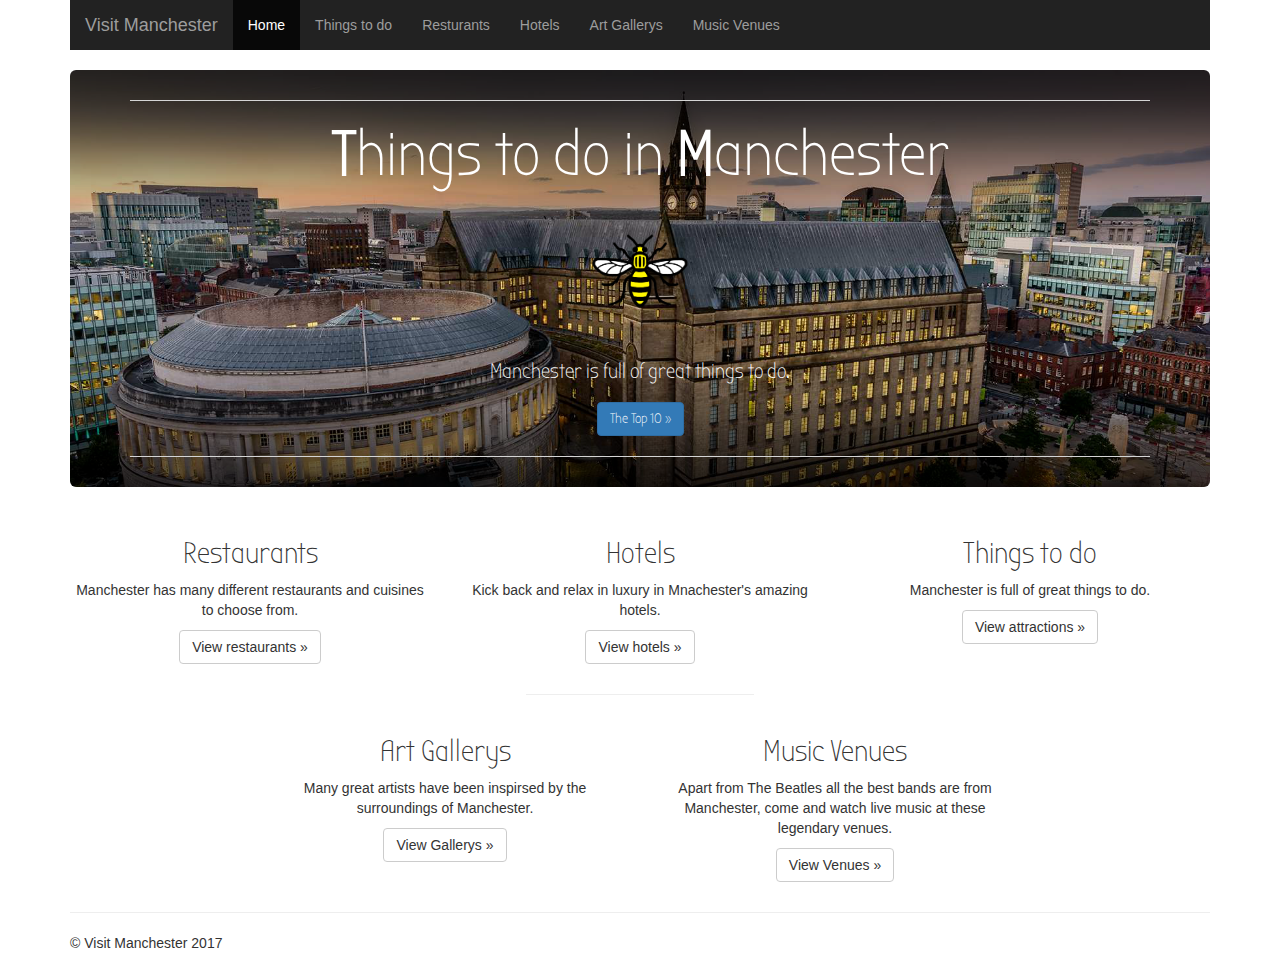
<file: index.html>
<!DOCTYPE html>
<html lang="en">
<head>
    <meta charset="UTF-8">
    <meta name="viewport" content="width=device-width, initial-scale=1.0">
    <meta http-equiv="X-UA-Compatible" content="ie=edge">
    <title>Visit Manchester</title>
    <link rel="stylesheet" href="https://maxcdn.bootstrapcdn.com/bootstrap/3.3.7/css/bootstrap.min.css" integrity="sha384-BVYiiSIFeK1dGmJRAkycuHAHRg32OmUcww7on3RYdg4Va+PmSTsz/K68vbdEjh4u" crossorigin="anonymous">
    <link rel="stylesheet" type="text/css" href="style.css">
    <link href="https://fonts.googleapis.com/css?family=Bubbler+One" rel="stylesheet">
</head>
<body>
        <div class="container">
            <nav class="navbar navbar-inverse">
                    <div class="navbar-header">
                        <button type="button" class="navbar-toggle collapsed" data-toggle="collapse" data-target="#navbar">
                            <span class="sr-only">Toggle Navigation</span>
                            <span class="icon-bar"></span>
                            <span class="icon-bar"></span>
                            <span class="icon-bar"></span>
                        </button>

                        <a class="navbar-brand" href="index.html">Visit Manchester</a>
                    </div>
                    <div id="navbar" class"navbar-collapse collapse">
                        <ul class="nav navbar-nav">
                            <li class="active"><a href="index.html">Home</a></li>
                            <li><a href="thingstodo.html">Things to do</a></li>
                            <li><a href="restaurants.html">Resturants</a></li>
                            <li><a href="hotels.html">Hotels</a></li>
                            <li><a href="art-gallerys.html">Art Gallerys</a></li>
                            <li><a href="music-venues.html">Music Venues</a></li>
                        </ul>
                    </div>
            </nav>

            <div class="jumbotron">
                <hr>
                <h1><span class="bold">T</span>hings to do in <span class="bold">M</span>anchester</h1>
                <p><img class="bee" src="images/manchester-bee.png"></p>
                <p>Manchester is full of great things to do.</p>
                <p><a class="btn btn-primary brn-lg" href="thingstodo.html">The Top 10 »</a></p>
                <hr>
            </div>

            <div class="center-text">
            <div class="row">
                <div class="col-md-4">
                    <h2>Restaurants</h2>
                    <p>Manchester has many different restaurants and cuisines to choose from.</p>
                    <p><a class="btn btn-default" href="restaurants.html">View restaurants »</a></p>
                </div>
                <div class="col-md-4">
                    <h2>Hotels</h2>
                    <p>Kick back and relax in luxury in Mnachester's amazing hotels.</p>
                    <p><a class="btn btn-default" href="hotels.html">View hotels »</a></p>
                </div>
                <div class="col-md-4">
                    <h2>Things to do</h2>
                    <p>Manchester is full of great things to do.</p>
                    <p><a class="btn btn-default" href="thingstodo.html">View attractions »</a></p>
                </div>
            </div>

            <hr class="short-line">

            <div class="row">
                <div class="col-md-2">
                    </div>
                <div class="col-md-4">
                    <h2>Art Gallerys</h2>
                    <p>Many great artists have been inspirsed by the surroundings of Manchester.</p>
                    <p><a class="btn btn-default" href="art-gallerys.html">View Gallerys »</a></p>
                </div>
                <div class="col-md-4">
                    <h2>Music Venues</h2>
                    <p>Apart from The Beatles all the best bands are from Manchester, come and watch
                        live music at these legendary venues.</p>
                    <p><a class="btn btn-default" href="music-venues.html">View Venues »</a></p>
                </div>
                <div class="col-md-2">
                    </div>
            </div>
            </div>

            <hr>

            <footer>
            
                <p>&copy; Visit Manchester 2017</p>


            </footer>


        </div>

    <script src="https://ajax.googleapis.com/ajax/libs/jquery/1.12.4/jquery.min.js"></script>
    <script src="https://maxcdn.bootstrapcdn.com/bootstrap/3.3.7/js/bootstrap.min.js" integrity="sha384-Tc5IQib027qvyjSMfHjOMaLkfuWVxZxUPnCJA7l2mCWNIpG9mGCD8wGNIcPD7Txa" crossorigin="anonymous"></script>
</body>
</html>
</file>
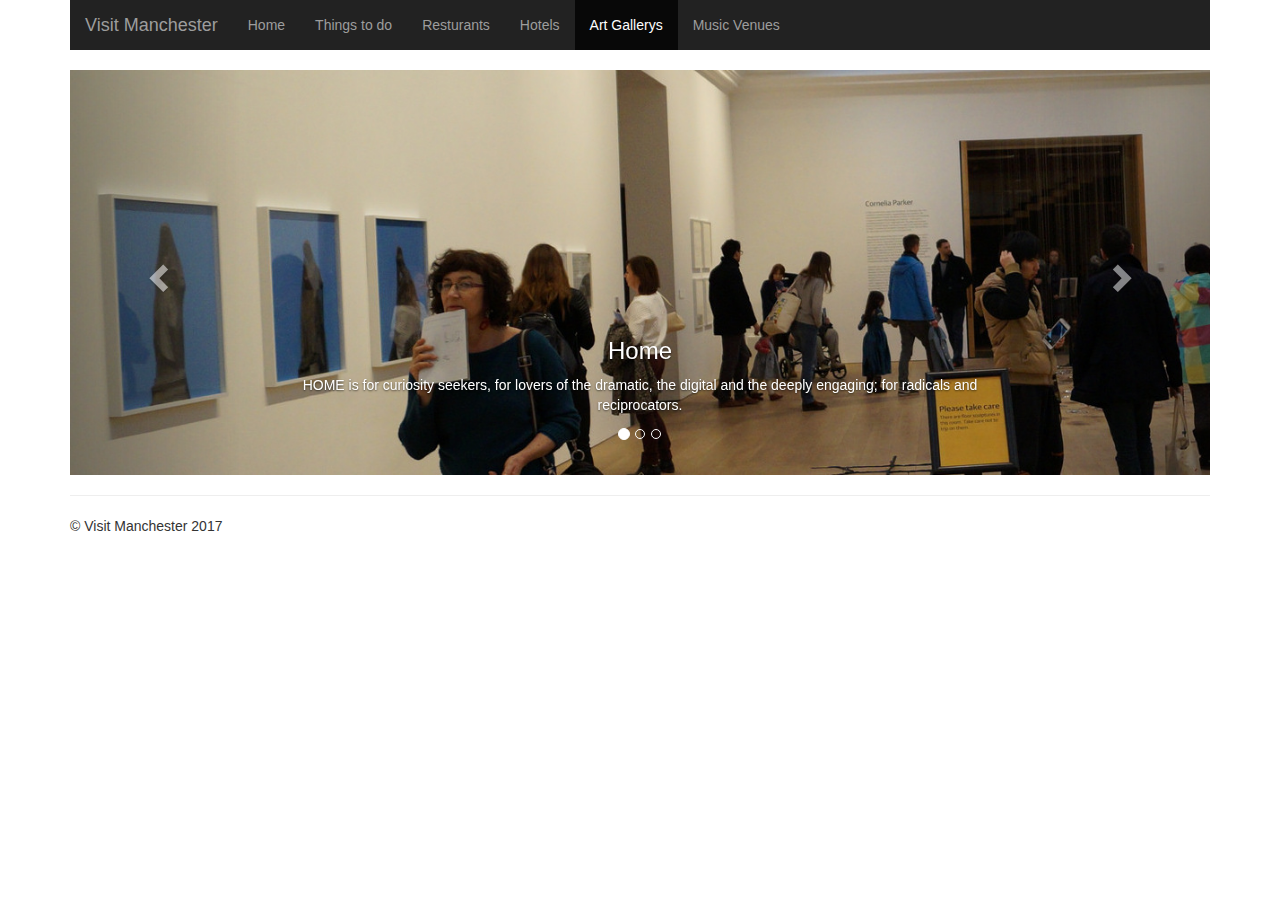
<file: art-gallerys.html>
<!DOCTYPE html>
<html lang="en">
<head>
    <meta charset="UTF-8">
    <meta name="viewport" content="width=device-width, initial-scale=1.0">
    <meta http-equiv="X-UA-Compatible" content="ie=edge">
    <title>Visit Manchester</title>
    <link rel="stylesheet" href="https://maxcdn.bootstrapcdn.com/bootstrap/3.3.7/css/bootstrap.min.css" integrity="sha384-BVYiiSIFeK1dGmJRAkycuHAHRg32OmUcww7on3RYdg4Va+PmSTsz/K68vbdEjh4u" crossorigin="anonymous">
    <link rel="stylesheet" type="text/css" href="style.css">
    <link href="https://fonts.googleapis.com/css?family=Bubbler+One" rel="stylesheet">
</head>
<body>
        <div class="container">
            <nav class="navbar navbar-inverse">
                    <div class="navbar-header">
                        <button type="button" class="navbar-toggle collapsed" data-toggle="collapse" data-target="#navbar">
                            <span class="sr-only">Toggle Navigation</span>
                            <span class="icon-bar"></span>
                            <span class="icon-bar"></span>
                            <span class="icon-bar"></span>
                        </button>

                        <a class="navbar-brand" href="index.html">Visit Manchester</a>
                    </div>
                    <div id="navbar" class"navbar-collapse collapse">
                        <ul class="nav navbar-nav">
                            <li><a href="index.html">Home</a></li>
                            <li><a href="thingstodo.html">Things to do</a></li>
                            <li><a href="restaurants.html">Resturants</a></li>
                            <li><a href="hotels.html">Hotels</a></li>
                            <li class="active"><a href="art-gallerys.html">Art Gallerys</a></li>
                            <li><a href="music-venues.html">Music Venues</a></li>
                        </ul>
                    </div>
            </nav>


            <div id="carousel-restaurants" class="carousel slide" data-ride="carousel">
                <ol class="carousel-indicators">
                    <li data-target="#carousel-restaurants" data-slide-to="0" class="active"></li>
                    <li data-target="#carousel-restaurants" data-slide-to="1"></li>
                    <li data-target="#carousel-restaurants" data-slide-to="2"></li>
                </ol>

                <div class="carousel-inner">
                        <div class="item active">
                            <img src="images/home-gallery.jpg" alt="Home Art Gallery">
                            <div class="carousel-caption">
                                <h3>Home</h3>
                                <p>HOME is for curiosity seekers, for lovers of the dramatic, the digital and the deeply engaging; for radicals and reciprocators.</p>
                        </div>
                    </div>

                    <div class="item">
                        <img src="images/castlefield-gallery.jpg" alt="Castlefield Gallery">
                        <div class="carousel-caption">
                            <h3>Castlefield Gallery</h3>
                            <p>The gallery, a resource for contemporary visual artists, was founded by Manchester Artists Studio Association in 1984</p>
                        </div>
                    </div>

                    <div class="item">
                        <img src="images/manchester-gallery.jpg" alt="Manchester Art Gallery">
                        <div class="carousel-caption">
                            <h3>Manchester Art Gallery<h3>
                            <p>Manchester Art Gallery, formerly Manchester City Art Gallery, is a publicly owned art museum on Mosley Street in Manchester city centre. The main gallery premises were built for a learned society in 1823.</p>
                        </div>
                    </div>

                 </div>

                 <a class="left carousel-control" href="#carousel-restaurants" data-slide="prev">
                     <span class="glyphicon glyphicon-chevron-left"></span>
                 </a>
                <a class="right carousel-control" href="#carousel-restaurants" data-slide="next">
                     <span class="glyphicon glyphicon-chevron-right"></span>
                 </a>
        </div>
            

            <hr>

            <footer>
                <p>&copy; Visit Manchester 2017</p>
            </footer>


        </div>

    <script src="https://ajax.googleapis.com/ajax/libs/jquery/1.12.4/jquery.min.js"></script>
    <script src="https://maxcdn.bootstrapcdn.com/bootstrap/3.3.7/js/bootstrap.min.js" integrity="sha384-Tc5IQib027qvyjSMfHjOMaLkfuWVxZxUPnCJA7l2mCWNIpG9mGCD8wGNIcPD7Txa" crossorigin="anonymous"></script>
</body>
</html>
</file>
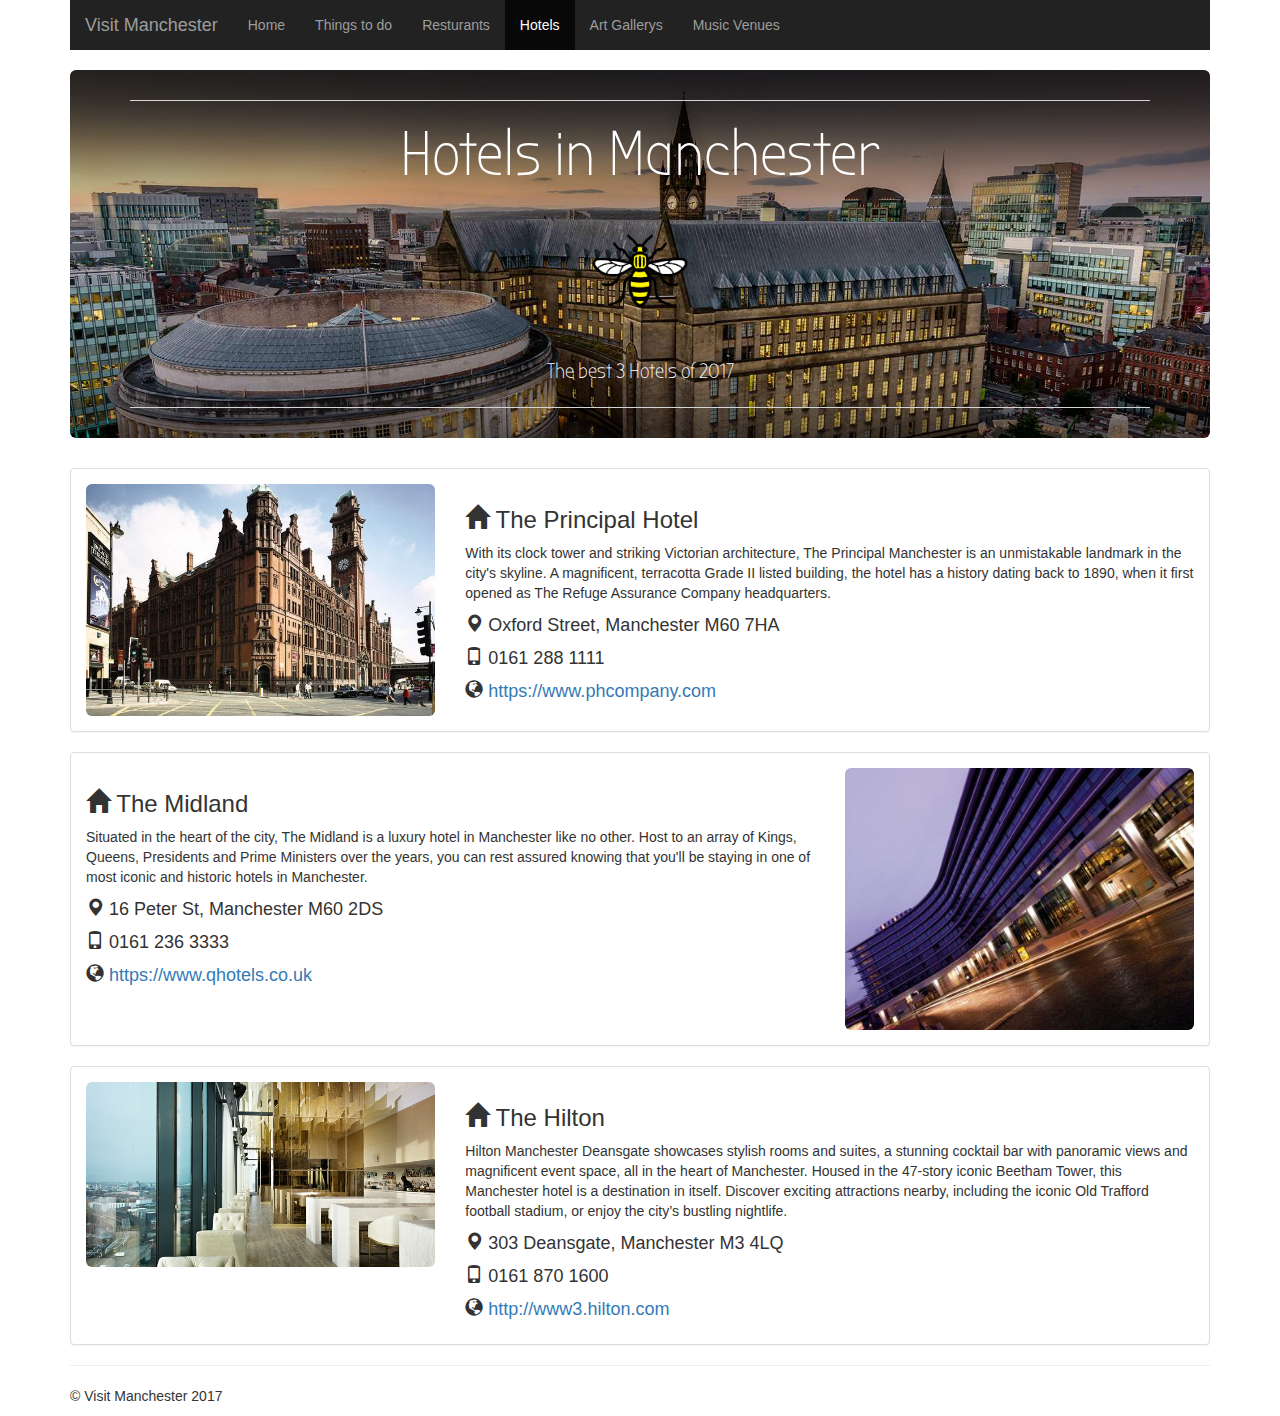
<file: hotels.html>
<!DOCTYPE html>
<html lang="en">
<head>
    <meta charset="UTF-8">
    <meta name="viewport" content="width=device-width, initial-scale=1.0">
    <meta http-equiv="X-UA-Compatible" content="ie=edge">
    <title>Visit Manchester</title>
    <link rel="stylesheet" href="https://maxcdn.bootstrapcdn.com/bootstrap/3.3.7/css/bootstrap.min.css" integrity="sha384-BVYiiSIFeK1dGmJRAkycuHAHRg32OmUcww7on3RYdg4Va+PmSTsz/K68vbdEjh4u" crossorigin="anonymous">
    <link rel="stylesheet" type="text/css" href="style.css">
    <link href="https://fonts.googleapis.com/css?family=Bubbler+One" rel="stylesheet">
</head>
<body>
        <div class="container">
            <nav class="navbar navbar-inverse">
                    <div class="navbar-header">
                        <button type="button" class="navbar-toggle collapsed" data-toggle="collapse" data-target="#navbar">
                            <span class="sr-only">Toggle Navigation</span>
                            <span class="icon-bar"></span>
                            <span class="icon-bar"></span>
                            <span class="icon-bar"></span>
                        </button>

                        <a class="navbar-brand" href="index.html">Visit Manchester</a>
                    </div>
                    <div id="navbar" class"navbar-collapse collapse">
                        <ul class="nav navbar-nav">
                            <li><a href="index.html">Home</a></li>
                            <li><a href="thingstodo.html">Things to do</a></li>
                            <li><a href="restaurants.html">Resturants</a></li>
                            <li class="active"><a href="hotels.html">Hotels</a></li>
                            <li><a href="art-gallerys.html">Art Gallerys</a></li>
                            <li><a href="music-venues.html">Music Venues</a></li>
                        </ul>
                    </div>
            </nav>

            <div class="jumbotron">
                    <hr>
                    <h1>Hotels in Manchester</h1>
                    <p><img class="bee" src="images/manchester-bee.png"></p>
                    <p>The best 3 Hotels of 2017</p>
                    <hr>
            </div>

            <div class="panel panel-default">
                    <div class="panel-body">
                        <div class="row">
                            <div class="col-md-4">
                                <img src="images/hotel-1.jpg" alt="The Palace" class="img-responsive img-rounded">
                            </div>
                            <div class="col-md-8">
                                <h3><span class="glyphicon glyphicon-home"></span> The Principal Hotel </h3>
                                <p>With its clock tower and striking Victorian architecture, The Principal 
                                    Manchester is an unmistakable landmark in the city's skyline. A magnificent,
                                     terracotta Grade II listed building, the hotel has a history dating back to 
                                     1890, when it first opened as The Refuge Assurance Company headquarters.</p>
                                <h4><span class="glyphicon glyphicon-map-marker"></span> Oxford Street, Manchester M60 7HA</h4>
                                <h4><span class="glyphicon glyphicon-phone"></span> 0161 288 1111</h4>
                                <h4><span class="glyphicon glyphicon-globe"></span> <a href="https://www.phcompany.com/principal/manchester-hotel/?utm_source=google&utm_medium=local&utm_campaign=localSEO">https://www.phcompany.com</a></h4>
                            </div>
                        </div>
                    </div>
            </div>

            <div class="panel panel-default">
                    <div class="panel-body">
                        <div class="row">
                            <div class="col-md-8">
                                <h3><span class="glyphicon glyphicon-home"></span> The Midland </h3>
                                <p>Situated in the heart of the city, The Midland is a luxury hotel in 
                                    Manchester like no other. Host to an array of Kings, Queens, Presidents
                                    and Prime Ministers over the years, you can rest assured knowing that 
                                    you'll be staying in one of most iconic and historic hotels in Manchester.</p>
                                <h4><span class="glyphicon glyphicon-map-marker"></span> 16 Peter St, Manchester M60 2DS </h4>
                                <h4><span class="glyphicon glyphicon-phone"></span> 0161 236 3333</h4>
                                <h4><span class="glyphicon glyphicon-globe"></span> <a href="https://www.qhotels.co.uk/our-locations/the-midland-manchester/?utm_source=google&utm_campaign=local&utm_medium=organic">https://www.qhotels.co.uk</a></h4>
                            </div>
                            <div class="col-md-4">
                                <img src="images/hotel-2.jpg" alt="The Midland" class="img-responsive img-rounded">
                            </div>
                        </div>
                    </div>
            </div>

            <div class="panel panel-default">
                    <div class="panel-body">
                        <div class="row">
                            <div class="col-md-4">
                                <img src="images/hotel-3.jpg" alt="The Hilton" class="img-responsive img-rounded">
                            </div>
                            <div class="col-md-8">
                                <h3><span class="glyphicon glyphicon-home"></span> The Hilton </h3>
                                <p>Hilton Manchester Deansgate showcases stylish rooms and suites, a stunning cocktail bar 
                                    with panoramic views and magnificent event space, all in the heart of Manchester.
                                     Housed in the 47-story iconic Beetham Tower, this Manchester hotel is a destination 
                                     in itself. Discover exciting attractions nearby, including the iconic Old Trafford 
                                     football stadium, or enjoy the city’s bustling nightlife.</p>
                                <h4><span class="glyphicon glyphicon-map-marker"></span> 303 Deansgate, Manchester M3 4LQ</h4>
                                <h4><span class="glyphicon glyphicon-phone"></span> 0161 870 1600</h4>
                                <h4><span class="glyphicon glyphicon-globe"></span> <a href="http://www3.hilton.com/en/hotels/united-kingdom/hilton-manchester-deansgate-MANDGHI/index.html">http://www3.hilton.com</a></h4>
                            </div>
                        </div>
                    </div>
            </div>


            <hr>


            <footer>
                <p>&copy; Visit Manchester 2017</p>
            </footer>


        </div>

    <script src="https://ajax.googleapis.com/ajax/libs/jquery/1.12.4/jquery.min.js"></script>
    <script src="https://maxcdn.bootstrapcdn.com/bootstrap/3.3.7/js/bootstrap.min.js" integrity="sha384-Tc5IQib027qvyjSMfHjOMaLkfuWVxZxUPnCJA7l2mCWNIpG9mGCD8wGNIcPD7Txa" crossorigin="anonymous"></script>
</body>
</html>
</file>
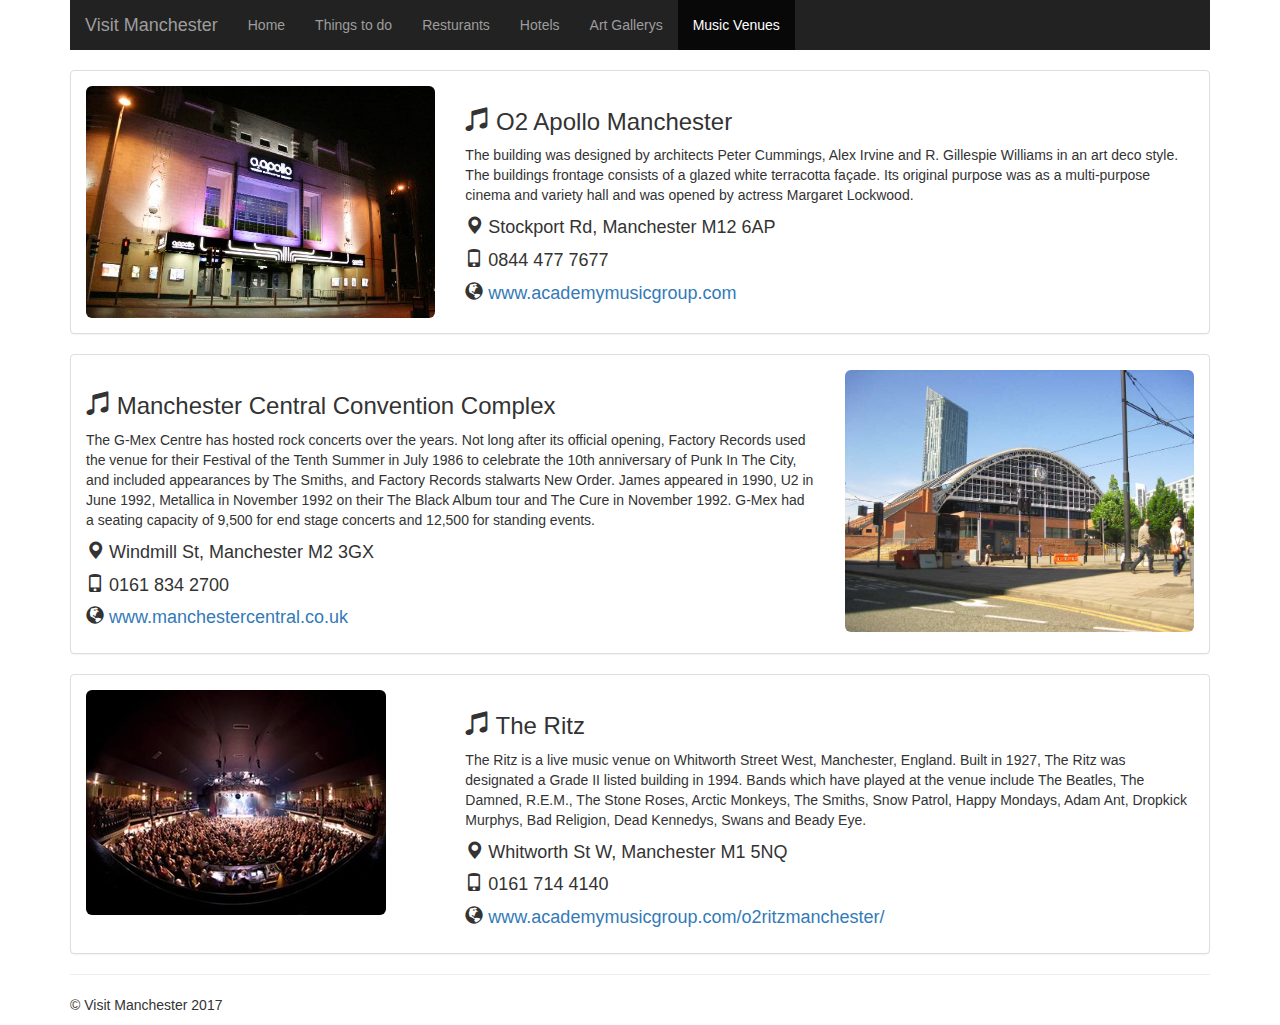
<file: music-venues.html>
<!DOCTYPE html>
<html lang="en">
<head>
    <meta charset="UTF-8">
    <meta name="viewport" content="width=device-width, initial-scale=1.0">
    <meta http-equiv="X-UA-Compatible" content="ie=edge">
    <title>Visit Manchester</title>
    <link rel="stylesheet" href="https://maxcdn.bootstrapcdn.com/bootstrap/3.3.7/css/bootstrap.min.css" integrity="sha384-BVYiiSIFeK1dGmJRAkycuHAHRg32OmUcww7on3RYdg4Va+PmSTsz/K68vbdEjh4u" crossorigin="anonymous">
    <link rel="stylesheet" type="text/css" href="style.css">
    <link href="https://fonts.googleapis.com/css?family=Bubbler+One" rel="stylesheet">
</head>
<body>
        <div class="container">
            <nav class="navbar navbar-inverse">
                    <div class="navbar-header">
                        <button type="button" class="navbar-toggle collapsed" data-toggle="collapse" data-target="#navbar">
                            <span class="sr-only">Toggle Navigation</span>
                            <span class="icon-bar"></span>
                            <span class="icon-bar"></span>
                            <span class="icon-bar"></span>
                        </button>

                        <a class="navbar-brand" href="index.html">Visit Manchester</a>
                    </div>
                    <div id="navbar" class"navbar-collapse collapse">
                        <ul class="nav navbar-nav">
                            <li><a href="index.html">Home</a></li>
                            <li><a href="thingstodo.html">Things to do</a></li>
                            <li><a href="restaurants.html">Resturants</a></li>
                            <li><a href="hotels.html">Hotels</a></li>
                            <li><a href="art-gallerys.html">Art Gallerys</a></li>
                            <li class="active"><a href="music-venues.html">Music Venues</a></li>
                        </ul>
                    </div>
            </nav>

            <div class="panel panel-default">
                    <div class="panel-body">
                        <div class="row">
                            <div class="col-md-4">
                                <img src="images/apollo.jpg" alt="O2 Apollo Manchester" class="img-responsive img-rounded">
                            </div>
                            <div class="col-md-8">
                                <h3><span class="glyphicon glyphicon-music"></span> O2 Apollo Manchester </h3>
                                <p>The building was designed by architects Peter Cummings, Alex Irvine and R.
                                     Gillespie Williams in an art deco style. The buildings frontage consists
                                      of a glazed white terracotta façade. Its original purpose was as a multi-purpose 
                                      cinema and variety hall and was opened by actress Margaret Lockwood.</p>
                                <h4><span class="glyphicon glyphicon-map-marker"></span> Stockport Rd, Manchester M12 6AP</h4>
                                <h4><span class="glyphicon glyphicon-phone"></span> 0844 477 7677</h4>
                                <h4><span class="glyphicon glyphicon-globe"></span> <a href="https://academymusicgroup.com/o2apollomanchester/">www.academymusicgroup.com</a></h4>
                            </div>
                        </div>
                    </div>
            </div>

            <div class="panel panel-default">
                    <div class="panel-body">
                        <div class="row">
                            <div class="col-md-8">
                                <h3><span class="glyphicon glyphicon-music"></span> Manchester Central Convention Complex </h3>
                                <p>The G-Mex Centre has hosted rock concerts over the years. Not long after its official opening,
                                     Factory Records used the venue for their Festival of the Tenth Summer in July 1986 to 
                                     celebrate the 10th anniversary of Punk In The City, and included appearances by The Smiths, 
                                     and Factory Records stalwarts New Order. James appeared in 1990, U2 in June 1992, Metallica 
                                     in November 1992 on their The Black Album tour and The Cure in November 1992. G-Mex had a 
                                     seating capacity of 9,500 for end stage concerts and 12,500 for standing events.</p>
                                <h4><span class="glyphicon glyphicon-map-marker"></span> Windmill St, Manchester M2 3GX </h4>
                                <h4><span class="glyphicon glyphicon-phone"></span> 0161 834 2700</h4>
                                <h4><span class="glyphicon glyphicon-globe"></span> <a href="https://www.manchestercentral.co.uk/events">www.manchestercentral.co.uk</a></h4>
                            </div>
                            <div class="col-md-4">
                                <img src="images/gmex.jpg" alt="Manchester Central Convention Complex" class="img-responsive img-rounded">
                            </div>
                        </div>
                    </div>
            </div>

            <div class="panel panel-default">
                    <div class="panel-body">
                        <div class="row">
                            <div class="col-md-4">
                                <img src="images/ritz.jpg" alt="The Ritz" class="img-responsive img-rounded">
                            </div>
                            <div class="col-md-8">
                                <h3><span class="glyphicon glyphicon-music"></span> The Ritz </h3>
                                <p>The Ritz is a live music venue on Whitworth Street West, Manchester,
                                     England. Built in 1927, The Ritz was designated a Grade II listed 
                                     building in 1994. Bands which have played at the venue include The 
                                     Beatles, The Damned, R.E.M., The Stone Roses, Arctic Monkeys, The 
                                     Smiths, Snow Patrol, Happy Mondays, Adam Ant, Dropkick Murphys, 
                                     Bad Religion, Dead Kennedys, Swans and Beady Eye.</p>
                                <h4><span class="glyphicon glyphicon-map-marker"></span> Whitworth St W, Manchester M1 5NQ</h4>
                                <h4><span class="glyphicon glyphicon-phone"></span> 0161 714 4140</h4>
                                <h4><span class="glyphicon glyphicon-globe"></span> <a href="https://www.academymusicgroup.com/o2ritzmanchester/">www.academymusicgroup.com/o2ritzmanchester/</a></h4>
                            </div>
                        </div>
                    </div>
            </div>

            <hr>

            <footer>
                <p>&copy; Visit Manchester 2017</p>
            </footer>


        </div>

    <script src="https://ajax.googleapis.com/ajax/libs/jquery/1.12.4/jquery.min.js"></script>
    <script src="https://maxcdn.bootstrapcdn.com/bootstrap/3.3.7/js/bootstrap.min.js" integrity="sha384-Tc5IQib027qvyjSMfHjOMaLkfuWVxZxUPnCJA7l2mCWNIpG9mGCD8wGNIcPD7Txa" crossorigin="anonymous"></script>
</body>
</html>
</file>
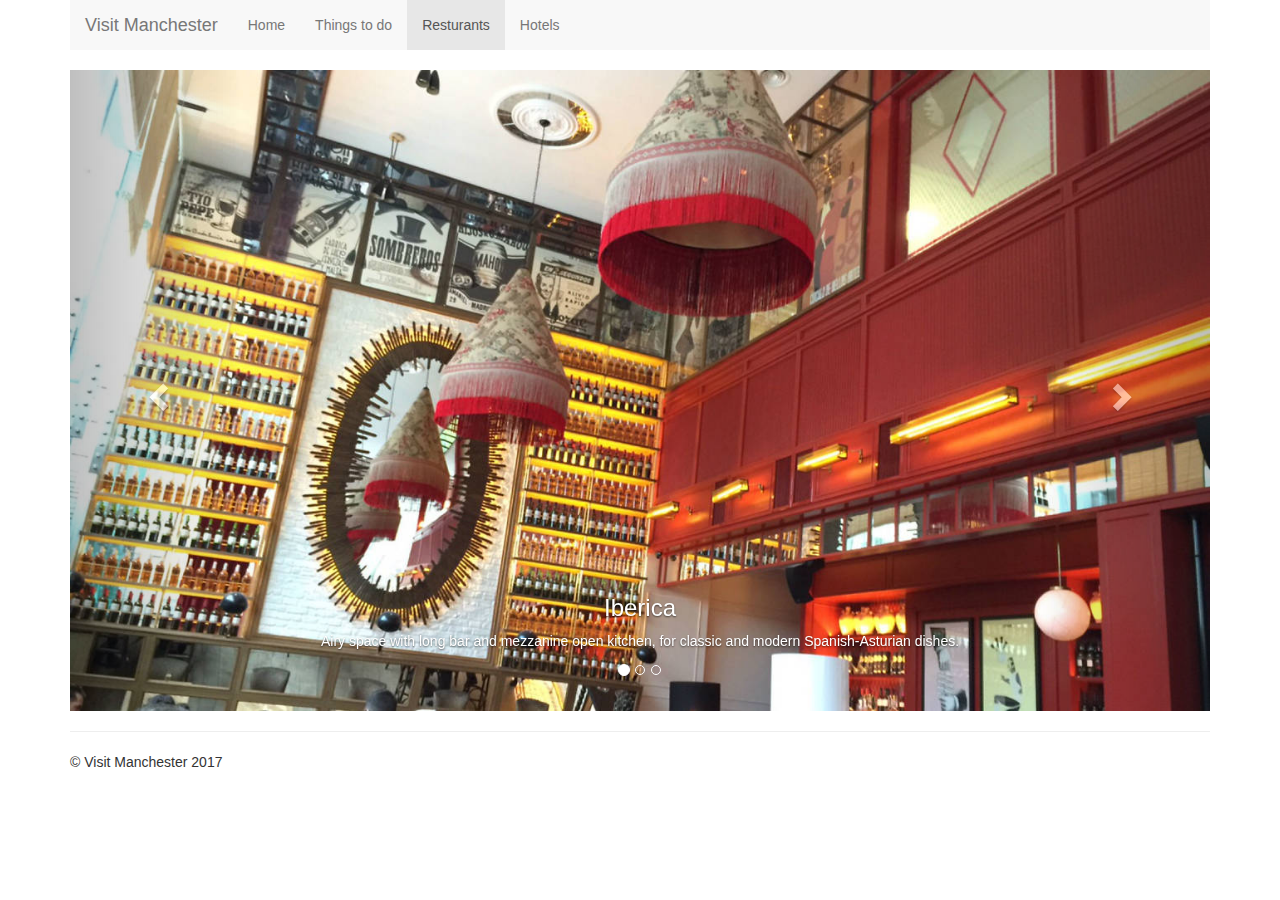
<file: restaurants.html>
<!DOCTYPE html>
<html lang="en">
<head>
    <meta charset="UTF-8">
    <meta name="viewport" content="width=device-width, initial-scale=1.0">
    <meta http-equiv="X-UA-Compatible" content="ie=edge">
    <title>Visit Manchester</title>
    <link rel="stylesheet" href="https://maxcdn.bootstrapcdn.com/bootstrap/3.3.7/css/bootstrap.min.css" integrity="sha384-BVYiiSIFeK1dGmJRAkycuHAHRg32OmUcww7on3RYdg4Va+PmSTsz/K68vbdEjh4u" crossorigin="anonymous">
    <link rel="stylesheet" type="text/css" href="style.css">
</head>
<body>
        <div class="container">
            <nav class="navbar navbar-default">
                    <div class="navbar-header">
                        <button type="button" class="navbar-toggle collapsed" data-toggle="collapse" data-target="#navbar">
                            <span class="sr-only">Toggle Navigation</span>
                            <span class="icon-bar"></span>
                            <span class="icon-bar"></span>
                            <span class="icon-bar"></span>
                        </button>

                        <a class="navbar-brand" href="index.html">Visit Manchester</a>
                    </div>
                    <div id="navbar" class"navbar-collapse collapse">
                        <ul class="nav navbar-nav">
                            <li><a href="index.html">Home</a></li>
                            <li><a href="thingstodo.html">Things to do</a></li>
                            <li class="active"><a href="restaurants.html">Resturants</a></li>
                            <li><a href="hotels.html">Hotels</a></li>
                        </ul>
                    </div>
            </nav>

            <div id="carousel-restaurants" class="carousel slide" data-ride="carousel">
                <ol class="carousel-indicators">
                    <li data-target="#carousel-restaurants" data-slide-to="0" class="active"></li>
                    <li data-target="#carousel-restaurants" data-slide-to="1"></li>
                    <li data-target="#carousel-restaurants" data-slide-to="2"></li>
                </ol>

                <div class="carousel-inner">
                        <div class="item active">
                            <img src="images/iberica.jpg" alt="Iberica">
                            <div class="carousel-caption">
                                <h3>Iberica</h3>
                                <p>Airy space with long bar and mezzanine open kitchen, for classic and modern Spanish-Asturian dishes.</p>
                        </div>
                    </div>

                    <div class="item">
                        <img src="images/hawksmoor.jpg" alt="Hawksmoor">
                        <div class="carousel-caption">
                            <h3>Hawksmoor</h3>
                            <p>A place to blur day with night over cocktails and the country's finest meat' Time Out Manchester</p>
                        </div>
                    </div>

                    <div class="item">
                        <img src="images/tattu.jpg" alt="Tattu">
                        <div class="carousel-caption">
                            <h3>Tattu<h3>
                            <p>Modern Chinese cuisine and cocktails in sophisticated, dark wood bar/restaurant with carved screens.</p>
                        </div>
                    </div>

                 </div>

                 <a class="left carousel-control" href="#carousel-restaurants" data-slide="prev">
                     <span class="glyphicon glyphicon-chevron-left"></span>
                 </a>
                <a class="right carousel-control" href="#carousel-restaurants" data-slide="next">
                     <span class="glyphicon glyphicon-chevron-right"></span>
                 </a>
        </div>

            <hr>


            <footer>
                <p>&copy; Visit Manchester 2017</p>
            </footer>


        </div>

    <script src="https://ajax.googleapis.com/ajax/libs/jquery/1.12.4/jquery.min.js"></script>
    <script src="https://maxcdn.bootstrapcdn.com/bootstrap/3.3.7/js/bootstrap.min.js" integrity="sha384-Tc5IQib027qvyjSMfHjOMaLkfuWVxZxUPnCJA7l2mCWNIpG9mGCD8wGNIcPD7Txa" crossorigin="anonymous"></script>
</body>
</html>
</file>
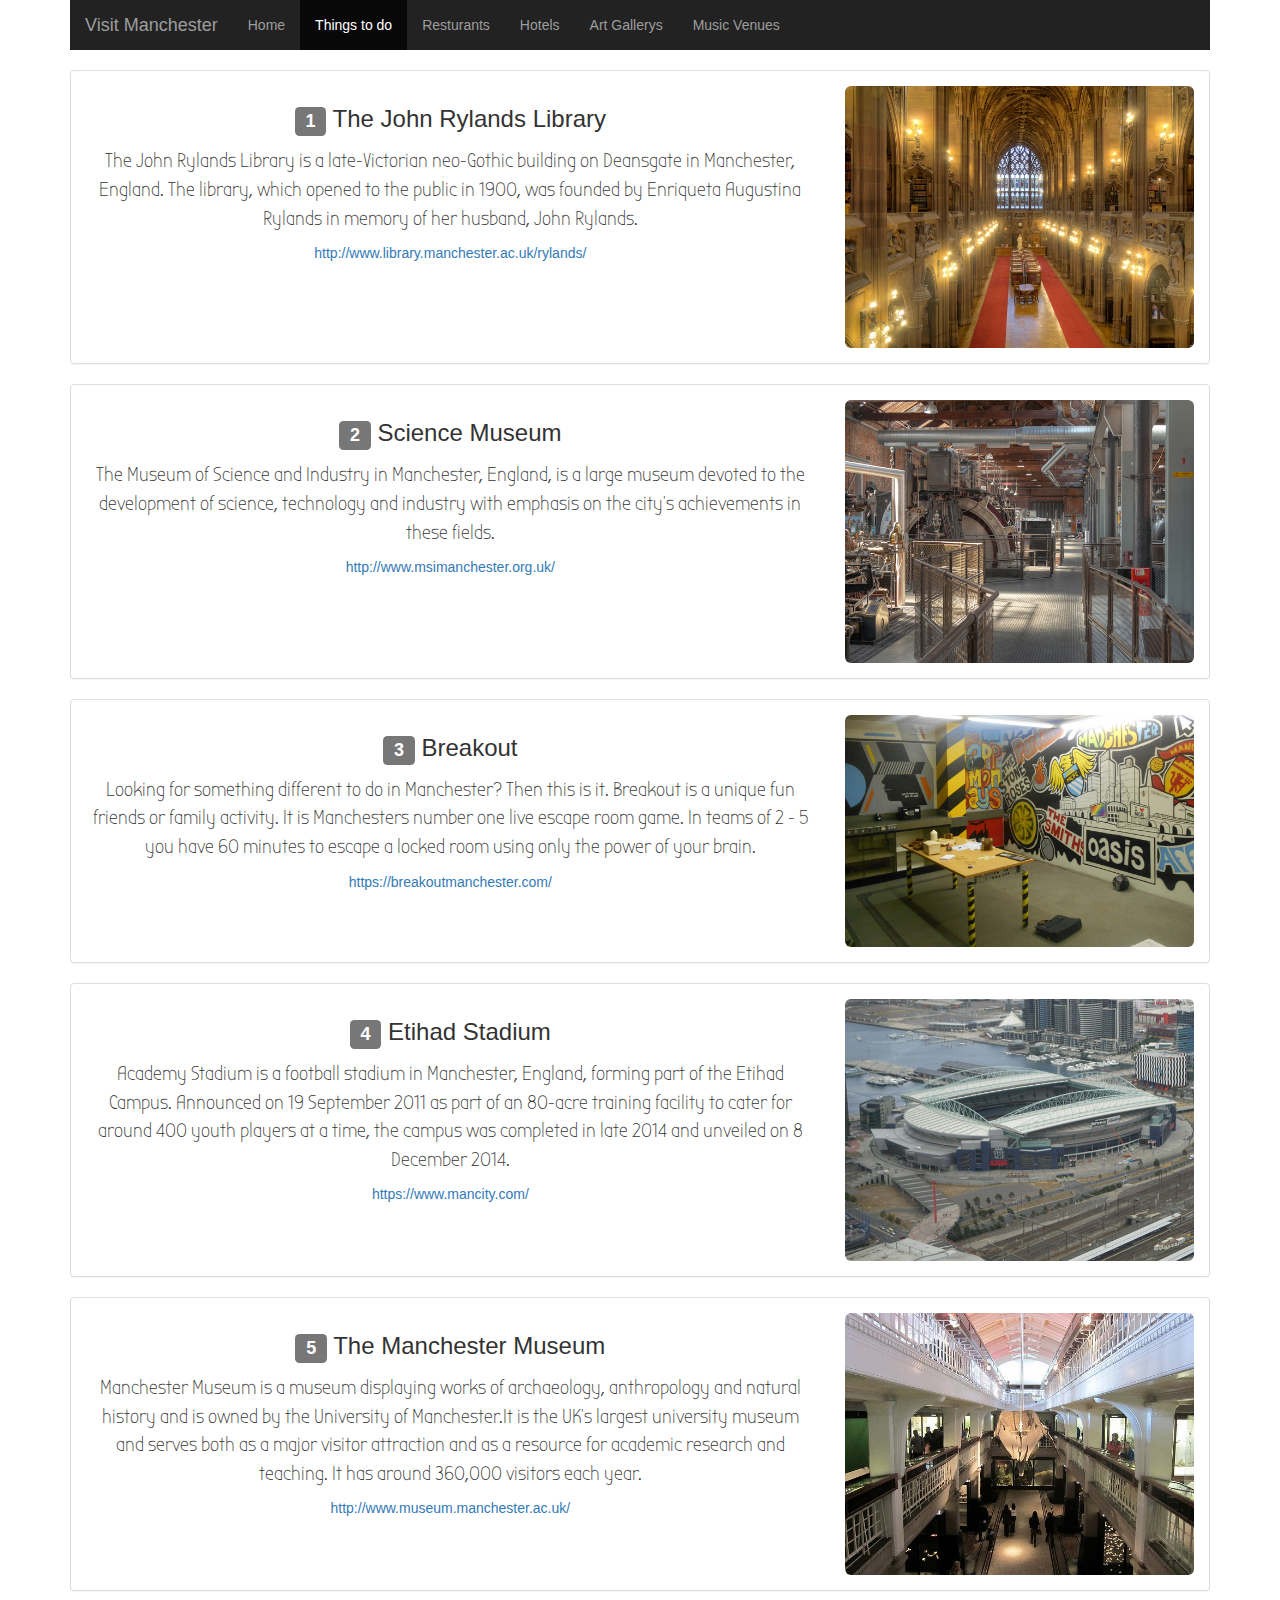
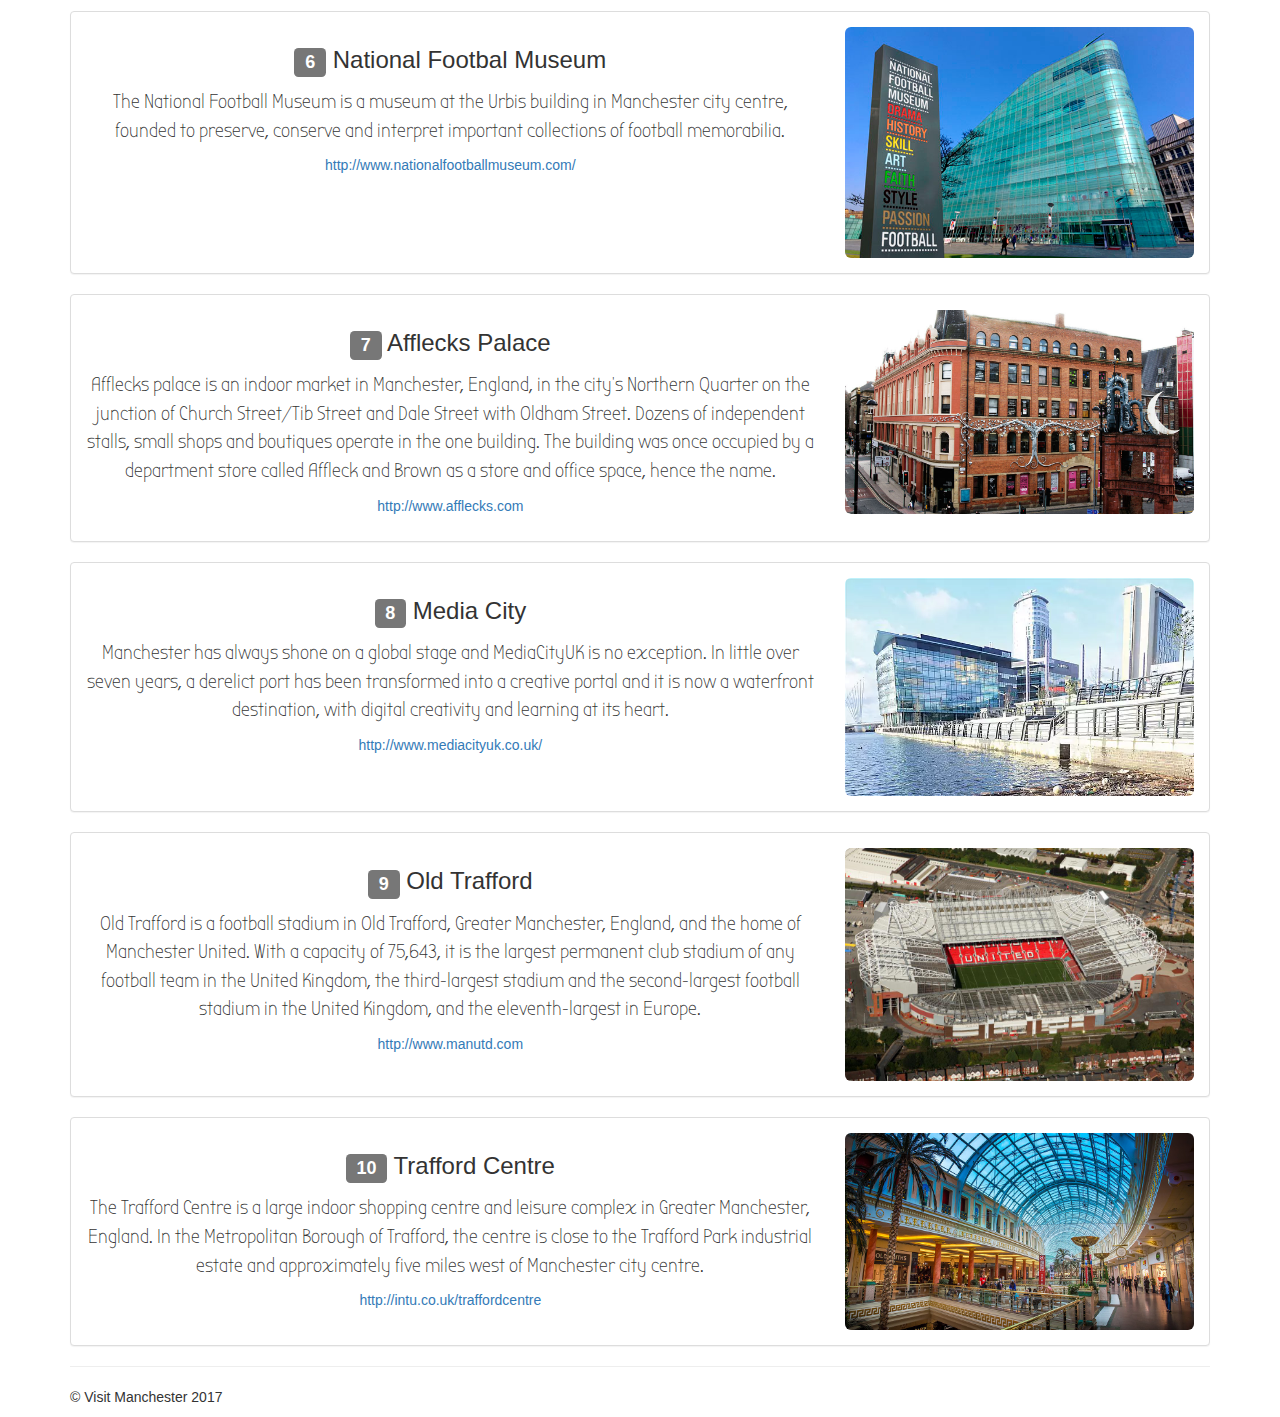
<file: thingstodo.html>
<!DOCTYPE html>
<html lang="en">
<head>
    <meta charset="UTF-8">
    <meta name="viewport" content="width=device-width, initial-scale=1.0">
    <meta http-equiv="X-UA-Compatible" content="ie=edge">
    <title>Visit Manchester</title>
    <link rel="stylesheet" href="https://maxcdn.bootstrapcdn.com/bootstrap/3.3.7/css/bootstrap.min.css" integrity="sha384-BVYiiSIFeK1dGmJRAkycuHAHRg32OmUcww7on3RYdg4Va+PmSTsz/K68vbdEjh4u" crossorigin="anonymous">
    <link rel="stylesheet" type="text/css" href="style.css">
    <link href="https://fonts.googleapis.com/css?family=Bubbler+One" rel="stylesheet">
</head>
<body>
        <div class="container">
            <nav class="navbar navbar-inverse">
                    <div class="navbar-header">
                        <button type="button" class="navbar-toggle collapsed" data-toggle="collapse" data-target="#navbar">
                            <span class="sr-only">Toggle Navigation</span>
                            <span class="icon-bar"></span>
                            <span class="icon-bar"></span>
                            <span class="icon-bar"></span>
                        </button>

                        <a class="navbar-brand" href="index.html">Visit Manchester</a>
                    </div>
                    <div id="navbar" class"navbar-collapse collapse">
                        <ul class="nav navbar-nav">
                            <li><a href="index.html">Home</a></li>
                            <li class="active"><a href="thingstodo.html">Things to do</a></li>
                            <li><a href="restaurants.html">Resturants</a></li>
                            <li><a href="hotels.html">Hotels</a></li>
                            <li><a href="art-gallerys.html">Art Gallerys</a></li>
                            <li><a href="music-venues.html">Music Venues</a></li>
                        </ul>
                    </div>
            </nav>

            <div class="center-text">
                <div class="panel panel-default">
                    <div class="panel-body">
                        <div class="row">
                            <div class="col-md-8">
                                <h3><span class="label label-default">1</span> The John Rylands Library </h3>
                                <p class="to-do-p">The John Rylands Library is a late-Victorian neo-Gothic building on Deansgate
                                   in Manchester, England. The library, which opened to the public in 1900, was
                                   founded by Enriqueta Augustina Rylands in memory of her husband, John Rylands.</p>
                                   <p><a href="http://www.library.manchester.ac.uk/rylands/">http://www.library.manchester.ac.uk/rylands/</a></p>
                            </div>
                            <div class="col-md-4">
                                <img src="images/johnrylands.jpg" alt="The John Rylands Library" class="img-responsive img-rounded">
                            </div>
                        </div>
                    </div>
                </div>

                <div class="panel panel-default">
                    <div class="panel-body">
                        <div class="row">
                            <div class="col-md-8">
                                <h3><span class="label label-default">2</span> Science Museum </h3>
                                <p class="to-do-p">The Museum of Science and Industry in Manchester, England, is a 
                                    large museum devoted to the development of science, technology and industry with 
                                    emphasis on the city's achievements in these fields.</p>
                                    <p><a href="http://www.msimanchester.org.uk/">http://www.msimanchester.org.uk/</a></p>
                            </div>
                            <div class="col-md-4">
                                <img src="images/sciencemuseum.jpg" alt="Science Museum" class="img-responsive img-rounded">
                            </div>
                            
                        </div>
                    </div>
                </div>

                <div class="panel panel-default">
                    <div class="panel-body">
                        <div class="row">
                            <div class="col-md-8">
                                <h3><span class="label label-default">3</span> Breakout </h3>
                                <p class="to-do-p">Looking for something different to do in Manchester? Then this 
                                    is it. Breakout is a unique fun friends or family activity. It is Manchesters 
                                    number one live escape room game. In teams of 2 - 5 you have 60 minutes to escape 
                                    a locked room using only the power of your brain.</p>
                                <p><a href="https://breakoutmanchester.com/">https://breakoutmanchester.com/</a></p>
                            </div>
                            <div class="col-md-4">
                                <img src="images/breakout.png" alt="Breakout" class="img-responsive img-rounded">
                            </div>
                        </div>
                    </div>
                </div>

                <div class="panel panel-default">
                    <div class="panel-body">
                        <div class="row">
                            <div class="col-md-8">
                                <h3><span class="label label-default">4</span> Etihad Stadium </h3>
                                <p class="to-do-p">Academy Stadium is a football stadium in Manchester, 
                                    England, forming part of the Etihad Campus. Announced on 19 September
                                     2011 as part of an 80-acre training facility to cater for around 400 
                                     youth players at a time, the campus was completed in late 2014 and
                                      unveiled on 8 December 2014.</p>
                                      <p><a href="https://www.mancity.com/">https://www.mancity.com/</a></p>
                            </div>
                            <div class="col-md-4">
                                <img src="images/etihad.jpg" alt="Etihad Stadium" class="img-responsive img-rounded">
                            </div>
                            
                        </div>
                    </div>
                </div>

                <div class="panel panel-default">
                    <div class="panel-body">
                        <div class="row">
                            <div class="col-md-8">
                                <h3><span class="label label-default">5</span> The Manchester Museum </h3>
                                <p class="to-do-p">Manchester Museum is a museum displaying works of archaeology, anthropology 
                                    and natural history and is owned by the University of Manchester.It is the UK's largest
                                     university museum and serves both as a major visitor attraction and as a resource for
                                      academic research and teaching. It has around 360,000 visitors each year.</p>
                                      <p><a href="http://www.museum.manchester.ac.uk/">http://www.museum.manchester.ac.uk/</a></p>
                            </div>
                            <div class="col-md-4">
                                <img src="images/manchestermuseum.jpg" alt="The Manchester Museum" class="img-responsive img-rounded">
                            </div>
                        </div>
                    </div>
                </div>

                <div class="panel panel-default">
                    <div class="panel-body">
                        <div class="row">
                            <div class="col-md-8">
                                <h3><span class="label label-default">6</span> National Footbal Museum </h3>
                                <p class="to-do-p">The National Football Museum is a museum at the Urbis building 
                                    in Manchester city centre, founded to preserve, conserve and interpret important 
                                    collections of football memorabilia.</p>
                                    <p><a href="http://www.nationalfootballmuseum.com/">http://www.nationalfootballmuseum.com/</a></p>
                            </div>
                            <div class="col-md-4">
                                <img src="images/national-football-museum.jpg" alt="National Football Museum" class="img-responsive img-rounded">
                            </div>
                        </div>
                    </div>
                </div>

                <div class="panel panel-default">
                    <div class="panel-body">
                        <div class="row">
                            <div class="col-md-8">
                                <h3><span class="label label-default">7</span> Afflecks Palace </h3>
                                <p class="to-do-p">Afflecks palace is an indoor market in Manchester, England, 
                                    in the city's Northern Quarter on the junction of Church Street/Tib Street 
                                    and Dale Street with Oldham Street. Dozens of independent stalls, small shops
                                     and boutiques operate in the one building. The building was once occupied by
                                      a department store called Affleck and Brown as a store and office space, 
                                      hence the name.</p>
                                <p><a href="http://www.afflecks.com/?utm_source=google&utm_medium=organic&utm_campaign=LPM_Affleck%27s,%20Manchester">http://www.afflecks.com</a></p>
                            </div>
                            <div class="col-md-4">
                                <img src="images/afflecks.jpg" alt="Afflecks Palace" class="img-responsive img-rounded">
                            </div>
                        </div>
                    </div>
                </div>

                <div class="panel panel-default">
                    <div class="panel-body">
                        <div class="row">
                            <div class="col-md-8">
                                <h3><span class="label label-default">8</span> Media City </h3>
                                <p class="to-do-p">Manchester has always shone on a global stage and 
                                    MediaCityUK is no exception. In little over seven years, a derelict
                                    port has been transformed into a creative portal and it is now a
                                    waterfront destination, with digital creativity and learning at
                                    its heart.
                                </p>
                                <p><a href="http://www.mediacityuk.co.uk/">http://www.mediacityuk.co.uk/</a></p>
                            </div>
                            <div class="col-md-4">
                                <img src="images/media-city.jpg" alt="Media City" class="img-responsive img-rounded">
                            </div>
                        </div>
                    </div>
                </div>

                <div class="panel panel-default">
                    <div class="panel-body">
                        <div class="row">
                            <div class="col-md-8">
                                <h3><span class="label label-default">9</span> Old Trafford </h3>
                                <p class="to-do-p">Old Trafford is a football stadium in Old Trafford,
                                     Greater Manchester, England, and the home of Manchester United. With
                                      a capacity of 75,643, it is the largest permanent club stadium of
                                       any football team in the United Kingdom, the third-largest stadium 
                                    and the second-largest football stadium in the United Kingdom, and
                                     the eleventh-largest in Europe.
                                </p>
                                <p><a href="http://www.manutd.com/en/Visit-Old-Trafford/Museum-And-Stadium-Tour/Stadium-Tour.aspx">http://www.manutd.com</a></p>
                            </div>
                            <div class="col-md-4">
                                <img src="images/old-trafford.jpg" alt="Old Trafford" class="img-responsive img-rounded">
                            </div>
                        </div>
                    </div>
                </div>

                <div class="panel panel-default">
                    <div class="panel-body">
                        <div class="row">
                            <div class="col-md-8">
                                <h3><span class="label label-default">10</span> Trafford Centre </h3>
                                <p class="to-do-p">The Trafford Centre is a large indoor shopping centre 
                                    and leisure complex in Greater Manchester, England. In the Metropolitan 
                                    Borough of Trafford, the centre is close to the Trafford Park industrial
                                     estate and approximately five miles west of Manchester city centre.
                                </p>
                                <p><a href="http://intu.co.uk/traffordcentre">http://intu.co.uk/traffordcentre</a></p>
                            </div>
                            <div class="col-md-4">
                                <img src="images/trafford-centre.jpg" alt="Trafford Centre" class="img-responsive img-rounded">
                            </div>
                        </div>
                    </div>
                </div>
            </div>
            

            <hr>

            <footer>
                <p>&copy; Visit Manchester 2017</p>
            </footer>


        </div>

    <script src="https://ajax.googleapis.com/ajax/libs/jquery/1.12.4/jquery.min.js"></script>
    <script src="https://maxcdn.bootstrapcdn.com/bootstrap/3.3.7/js/bootstrap.min.js" integrity="sha384-Tc5IQib027qvyjSMfHjOMaLkfuWVxZxUPnCJA7l2mCWNIpG9mGCD8wGNIcPD7Txa" crossorigin="anonymous"></script>
</body>
</html>
</file>
<file: style.css>
.navbar {
    border:0px;
    border-radius: 0px; 
}


.jumbotron {
    color:white;
    font-family: 'Bubbler One', sans-serif;
    text-align: center;
    padding: 10px;
    background-image: url("images/jumbotron-background.png");  
    background-size: cover;  
}

.bee {
    width: 100px;
}

.row  h2 {
    font-family: 'Bubbler One', sans-serif;
}

.bold {
font-weight:bold;
}

.to-do-p {
    font-family: 'Bubbler One', sans-serif;
    font-size: 20px;
    padding-top: 5px;
}

.center-text {
    text-align: center;
}


.bar h1{

    font-family: 'Bubbler One', sans-serif;
    font-size: 80px;

} 

.short-line {
    width: 20%;
}
</file>
